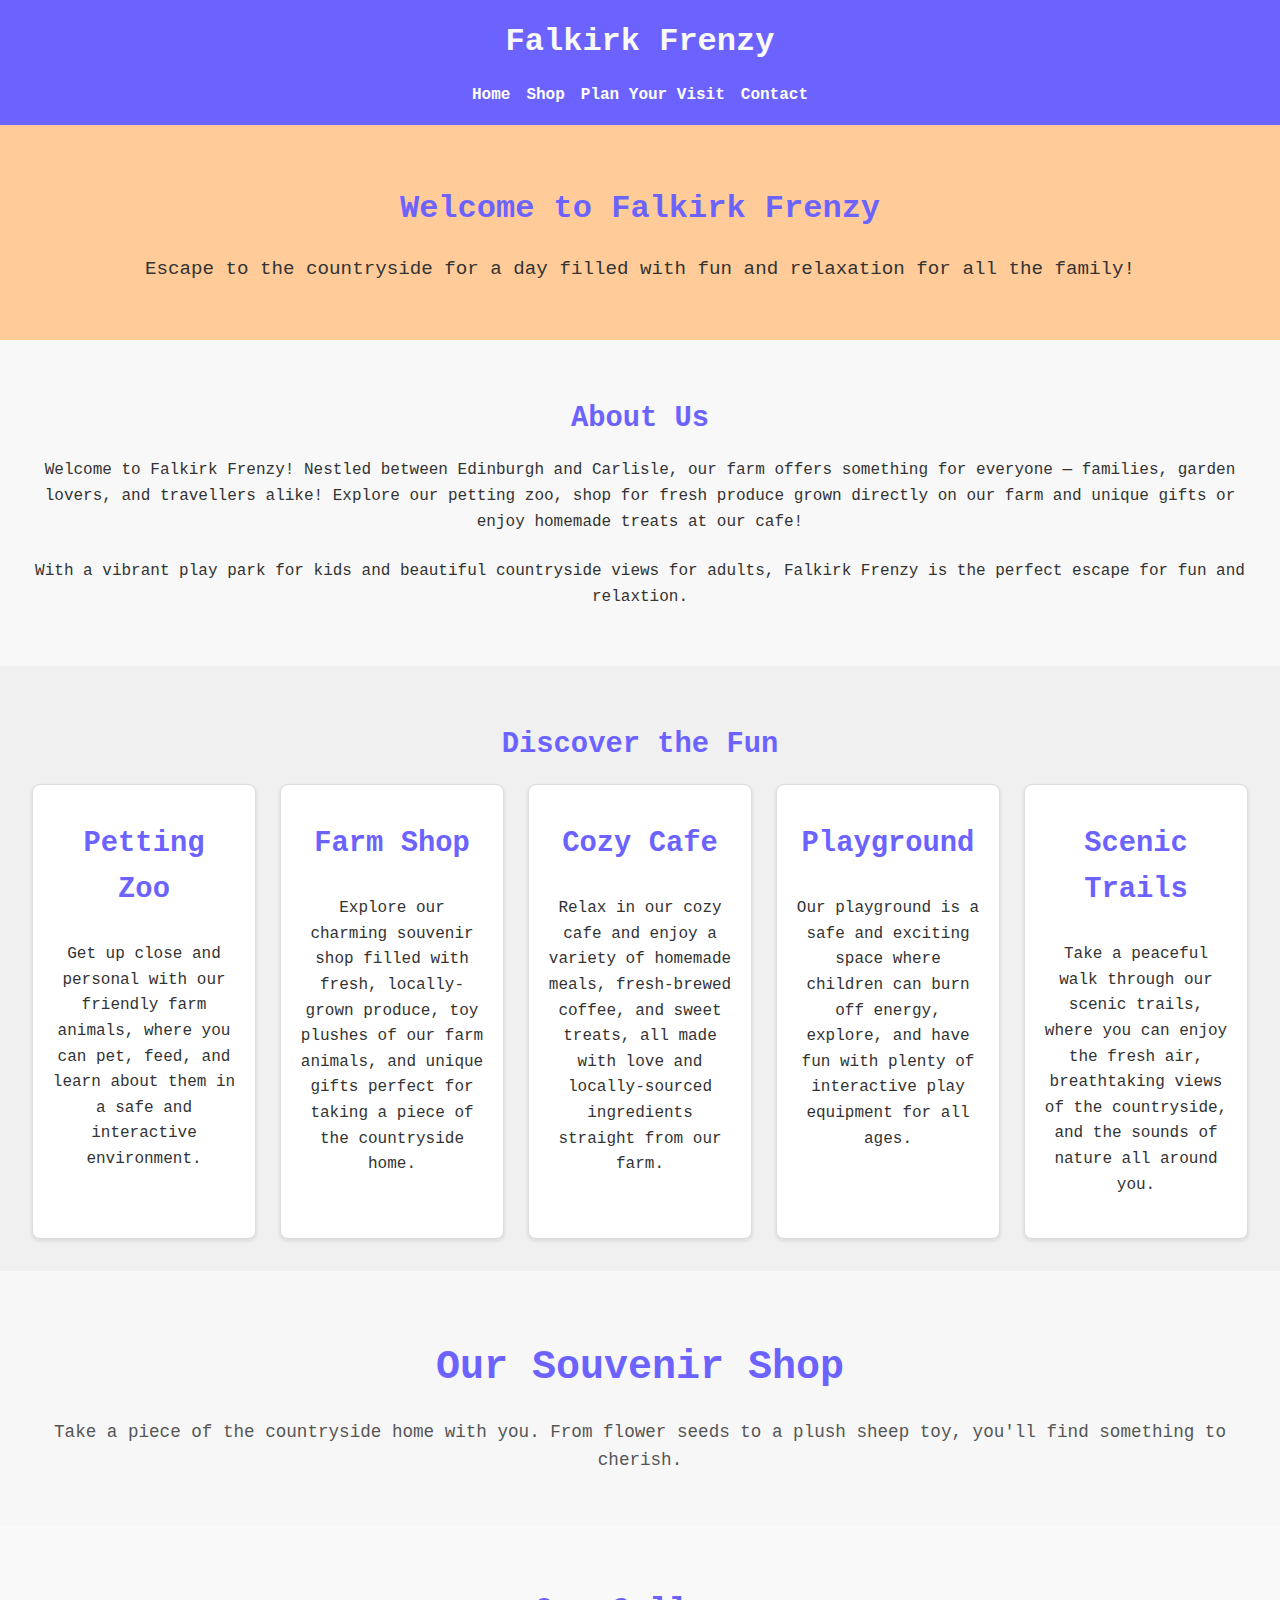
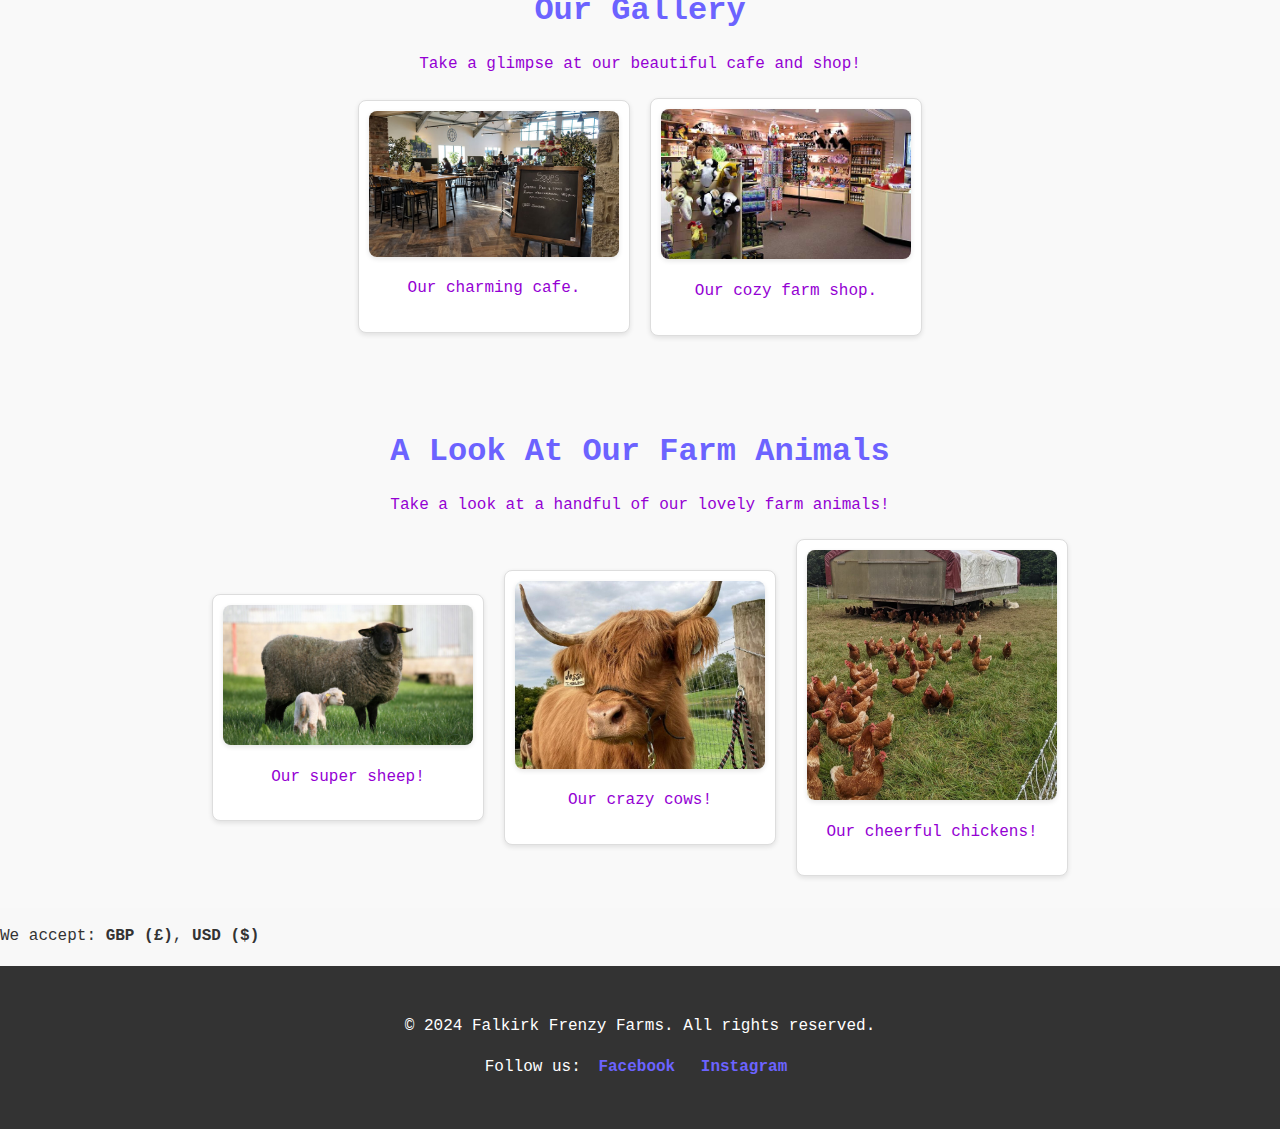
<file: index.html>
<!DOCTYPE html>
<html lang="en">
<head>
    <title>Falkirk Frenzy Farm</title>
    <link rel="stylesheet" href="css/main.css">
</head>
<body>

    <header>
        <div class="site-title">
            <h1>Falkirk Frenzy</h1>
        </div>

        <nav>
            <ul class="nav-menu">
                <li><a href="index.html">Home</a></li>
                <li><a href="shop.html">Shop</a></li>
                <li><a href="planyourvisit.html">Plan Your Visit</a></li>
                <li><a href="contact.html">Contact</a></li>
            </ul>
        </nav>
    </header>


    <section id="intro">
        <h2>Welcome to Falkirk Frenzy</h2>
        <p>Escape to the countryside for a day filled with fun and relaxation for all the family!</p>
    </section>


<section id="about-us">
    <h2>About Us</h2>
    <p>Welcome to Falkirk Frenzy! Nestled between Edinburgh and Carlisle, our farm offers something for everyone — families, garden lovers, and travellers alike! Explore our petting zoo, shop for fresh produce grown directly on our farm and unique gifts or enjoy homemade treats at our cafe!</p>
    <p>With a vibrant play park for kids and beautiful countryside views for adults, Falkirk Frenzy is the perfect escape for fun and relaxtion. </p>
</section>



  <section id="explore">
    <h2>Discover the Fun</h2>
    <div class="highlight-section">
        <div class="highlight-item">

            <h3>Petting Zoo</h3>
            <p>Get up close and personal with our friendly farm animals, where you can pet, feed, and learn about them in a safe and interactive environment.</p>
        </div>

        <div class="highlight-item">
            <h3>Farm Shop</h3>
            <p>Explore our charming souvenir shop filled with fresh, locally-grown produce, toy plushes of our farm animals, and unique gifts perfect for taking a piece of the countryside home.</p>
        </div>

        <div class="highlight-item">
            <h3>Cozy Cafe</h3>
            <p>Relax in our cozy cafe and enjoy a variety of homemade meals, fresh-brewed coffee, and sweet treats, all made with love and locally-sourced ingredients straight from our farm.</p>
        </div>

        <div class="highlight-item">
            <h3>Playground</h3>
            <p>Our playground is a safe and exciting space where children can burn off energy, explore, and have fun with plenty of interactive play equipment for all ages.</p>
        </div>

        <div class="highlight-item">
            <h3>Scenic Trails</h3>
            <p>Take a peaceful walk through our scenic trails, where you can enjoy the fresh air, breathtaking views of the countryside, and the sounds of nature all around you.</p>
        </div>
    </div>
</section>


    <section id="shop">
        <h2>Our Souvenir Shop</h2>
        <p>Take a piece of the countryside home with you. From flower seeds to a plush sheep toy, you'll find something to cherish.</p>
    </section>


<section id="gallery">
    <h2>Our Gallery</h2>
    <p>Take a glimpse at our beautiful cafe and shop!</p>
    <div class="gallery-container">
        <div class="gallery-item">
            <img src="img/cafe.jpg" alt="">
            <p>Our charming cafe.</p>
        </div>
        <div class="gallery-item">
            <img src="img/shop.jpg" alt="Farm Shop">
            <p>Our cozy farm shop.</p>
        </div>
    </div>
</section>

<section id="farm-animals">
    <h2>A Look At Our Farm Animals</h2>
    <p>Take a look at a handful of our lovely farm animals!</p>
    <div class="gallery-container">
        <div class="gallery-item">
            <img src="img/sheep.jpg" alt="Sheep">
            <p>Our super sheep!</p>
        </div>
        <div class="gallery-item">
            <img src="img/cow.jpeg" alt="Cow">
            <p>Our crazy cows!</p>
        </div>
        <div class="gallery-item">
            <img src="img/chicken.jpg" alt="Chicken">
            <p>Our cheerful chickens!</p>
        </div>
    </div>
</section>


        <p>We accept: <strong>GBP (£)</strong>, <strong>USD ($)</strong></p>
    </section>

    <footer id="contact">
        <p>&copy; 2024 Falkirk Frenzy Farms. All rights reserved.</p>
        <p>
            Follow us: 
           <a href="http://www.facebook.com">Facebook</a>
            <a href="http://www.instagram.com">Instagram</a>
        </p>
    </footer>
</body>
</html>
</file>
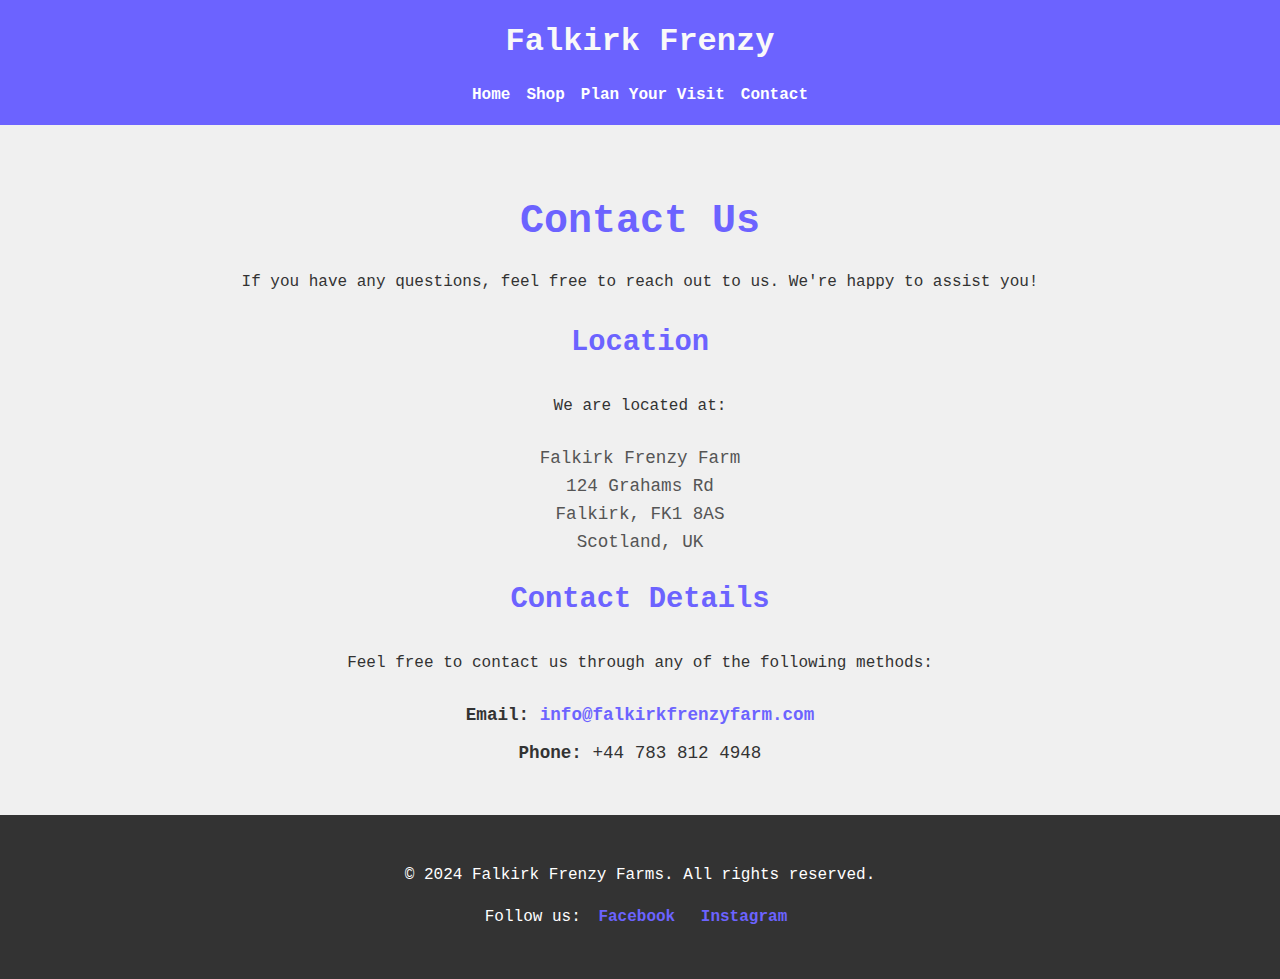
<file: contact.html>
<!DOCTYPE html>
<html lang="en">
<head>
    <link rel="stylesheet" href="css/main.css">
</head>
<body>

    <header>
        <div class="site-title">
            <h1>Falkirk Frenzy</h1>
        </div>

        <nav>
            <ul class="nav-menu">
                <li><a href="index.html">Home</a></li>
                <li><a href="shop.html">Shop</a></li>
                <li><a href="planyourvisit.html">Plan Your Visit</a></li>
                <li><a href="contact.html">Contact</a></li>
            </ul>
        </nav>
    </header>

    <section id="contact">
        <h2>Contact Us</h2>

        <p>If you have any questions, feel free to reach out to us. We're happy to assist you!</p>

        <div class="contact-details">
            <h3>Location</h3>
            <p>We are located at:</p>
            <address>
                Falkirk Frenzy Farm <br>
                124 Grahams Rd <br>
                Falkirk, FK1 8AS <br>
                Scotland, UK
            </address>

            <h3>Contact Details</h3>
            <p>Feel free to contact us through any of the following methods:</p>
            <ul>
                <li><strong>Email:</strong> <a href="mailto:info@falkirkfrenzyfarm.com">info@falkirkfrenzyfarm.com</a></li>
                <li><strong>Phone:</strong> +44 783 812 4948</li>
            </ul>
        </div>
    </section>

    <footer id="contact">
        <p>&copy; 2024 Falkirk Frenzy Farms. All rights reserved.</p>
        <p>
            Follow us: 
           <a href="http://www.facebook.com">Facebook</a>
            <a href="http://www.instagram.com">Instagram</a>
        </p>
    </footer>

</body>
</html>
</file>
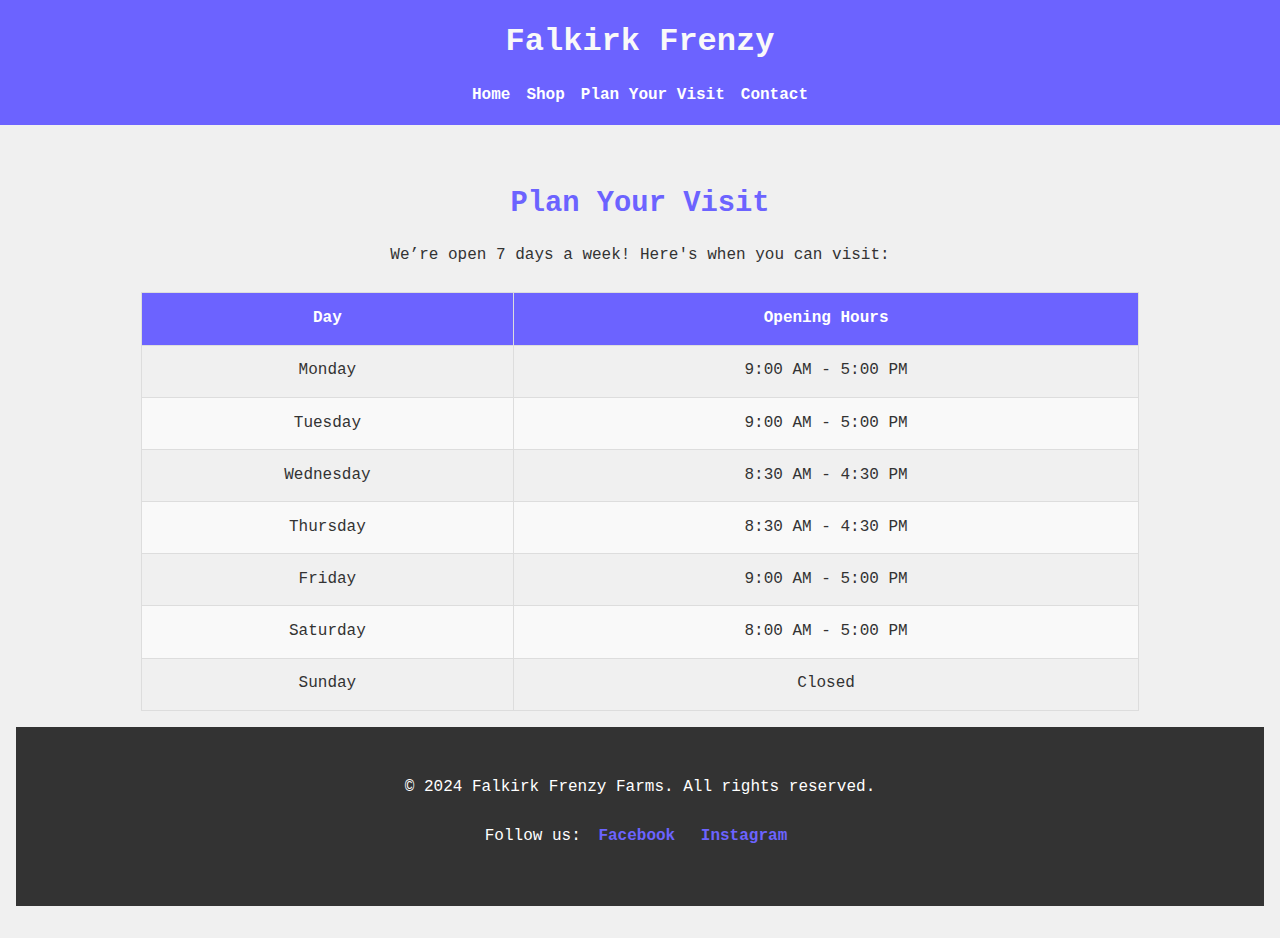
<file: planyourvisit.html>
<!DOCTYPE html>
<html lang="en">
<head>
    <title>Falkirk Frenzy Farm</title>
    <link rel="stylesheet" href="css/main.css">
</head>
<body>

    <header>
        <div class="site-title">
            <h1>Falkirk Frenzy</h1>
        </div>

        <nav>
            <ul class="nav-menu">
                <li><a href="index.html">Home</a></li>
                <li><a href="shop.html">Shop</a></li>
                <li><a href="planyourvisit.html">Plan Your Visit</a></li>
                <li><a href="contact.html">Contact</a></li>
            </ul>
        </nav>
    </header>


    <section id="plan-your-trip">
        <h2>Plan Your Visit</h2>
        <p>We’re open 7 days a week! Here's when you can visit:</p>
        <table>
            <thead>
                <tr>
                    <th>Day</th>
                    <th>Opening Hours</th>
                </tr>
            </thead>
            <tbody>
                <tr>
                    <td>Monday</td>
                    <td>9:00 AM - 5:00 PM</td>
                </tr>
                <tr>
                    <td>Tuesday</td>
                    <td>9:00 AM - 5:00 PM</td>
                </tr>
                <tr>
                    <td>Wednesday</td>
                    <td>8:30 AM - 4:30 PM</td>
                </tr>
                <tr>
                    <td>Thursday</td>
                    <td>8:30 AM - 4:30 PM</td>
                </tr>
                <tr>
                    <td>Friday</td>
                    <td>9:00 AM - 5:00 PM</td>
                </tr>
                <tr>
                    <td>Saturday</td>
                    <td>8:00 AM - 5:00 PM</td>
                </tr>
                <tr>
                    <td>Sunday</td>
                    <td>Closed</td>
                </tr>
            </tbody>
        </table>

    <footer id="contact">
        <p>&copy; 2024 Falkirk Frenzy Farms. All rights reserved.</p>
        <p>
            Follow us: 
           <a href="http://www.facebook.com">Facebook</a>
            <a href="http://www.instagram.com">Instagram</a>
        </p>
    </footer>
</body>
</html>
</file>
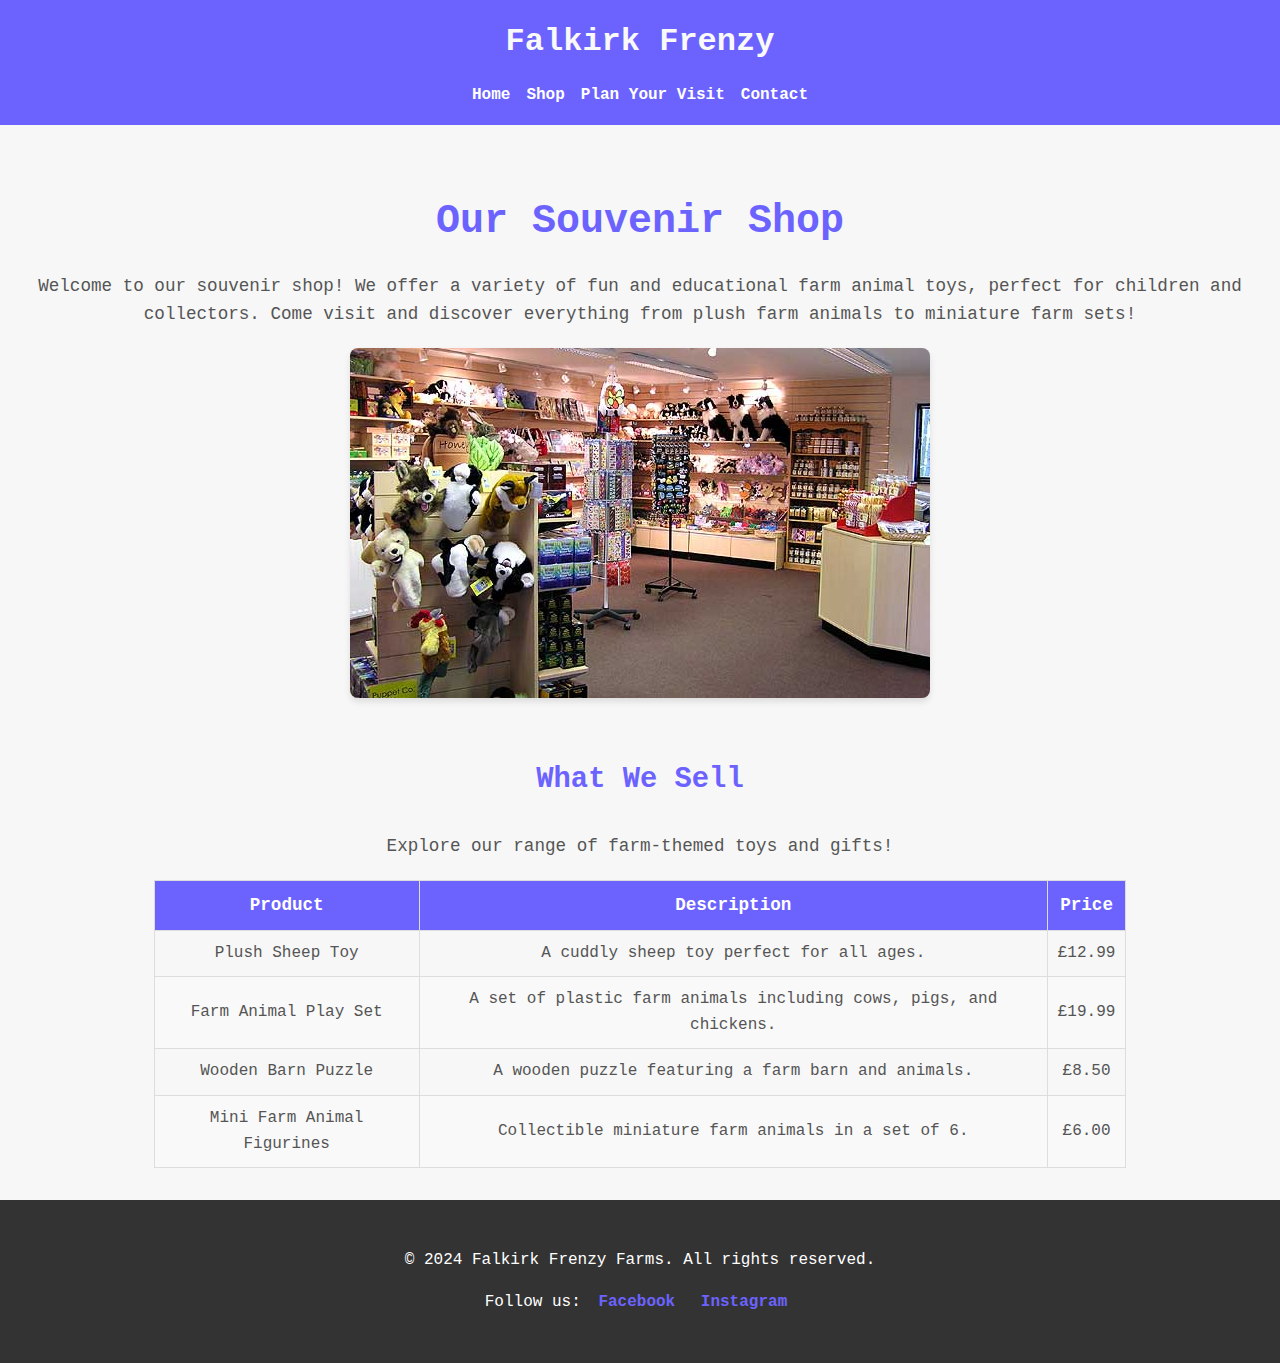
<file: shop.html>
<!DOCTYPE html>
<html lang="en">
<head>
    <title>Falkirk Frenzy Farm</title>
    <link rel="stylesheet" href="css/main.css">
</head>
<body>

    <header>
        <div class="site-title">
            <h1>Falkirk Frenzy</h1>
        </div>

        <nav>
            <ul class="nav-menu">
                <li><a href="index.html">Home</a></li>
                <li><a href="shop.html">Shop</a></li>
                <li><a href="planyourvisit.html">Plan Your Visit</a></li>
                <li><a href="contact.html">Contact</a></li>
            </ul>
        </nav>
    </header>

<section id="shop">
    <h2>Our Souvenir Shop</h2>
    <p>Welcome to our souvenir shop! We offer a variety of fun and educational farm animal toys, perfect for children and collectors. Come visit and discover everything from plush farm animals to miniature farm sets!</p>
    
    <div class="shop-image">
        <img src="img/shop.jpg" alt="Souvenir Shop">
    </div>
    
    <h3>What We Sell</h3>
    <p>Explore our range of farm-themed toys and gifts!</p>
    
    <table class="shop-table">
        <thead>
            <tr>
                <th>Product</th>
                <th>Description</th>
                <th>Price</th>
            </tr>
        </thead>
        <tbody>
            <tr>
                <td>Plush Sheep Toy</td>
                <td>A cuddly sheep toy perfect for all ages.</td>
                <td>£12.99</td>
            </tr>
            <tr>
                <td>Farm Animal Play Set</td>
                <td>A set of plastic farm animals including cows, pigs, and chickens.</td>
                <td>£19.99</td>
            </tr>
            <tr>
                <td>Wooden Barn Puzzle</td>
                <td>A wooden puzzle featuring a farm barn and animals.</td>
                <td>£8.50</td>
            </tr>
            <tr>
                <td>Mini Farm Animal Figurines</td>
                <td>Collectible miniature farm animals in a set of 6.</td>
                <td>£6.00</td>
            </tr>
        </tbody>
    </table>
</section>


    <footer id="contact">
        <p>&copy; 2024 Falkirk Frenzy Farms. All rights reserved.</p>
        <p>
            Follow us: 
           <a href="http://www.facebook.com">Facebook</a>
            <a href="http://www.instagram.com">Instagram</a>
        </p>
    </footer>
</body>
</html>
</file>
<file: css/main.css>
body {
    font-family: Courier New;
    margin: 0;
    padding: 0;
    line-height: 1.6;
    color: #333;
    background-color: #f8f8f8;
}

h1, h2, h3 {
    color: #6C63FF;
}

a {
    text-decoration: none;
    color: #6C63FF;
    font-weight: bold;
}

a:hover {
    color: #ffcc99;
}

header {
    background-color: #6C63FF;
    color: white;
    padding: 1rem 2rem;
    text-align: center;
    position: sticky;
    top: 0;
    z-index: 1000;
}

.site-title h1 {
    font-size: 2rem;
    margin: 0;
    color: #f9f9f9;
}

.nav-menu {
    list-style: none;
    padding: 0;
    margin: 1rem 0 0 0;
    display: flex;
    justify-content: center;
    gap: 1rem;
}

.nav-menu li {
    display: inline;
}

.nav-menu a {
    color: white;
    font-size: 1rem;
}

.nav-menu a:hover {
    text-decoration: underline;
}

#intro {
    text-align: center;
    padding: 2rem 1rem;
    background-color: #ffcc99;
    color: #333;
}

#intro h2 {
    margin-bottom: 1rem;
    font-size: 2rem;
}

#intro p {
    font-size: 1.2rem;
    margin-bottom: 1.5rem;
}

.visit-planner {
    display: inline-block;
    padding: 0.8rem 1.5rem;
    background-color: #6C63FF;
    color: white;
    border-radius: 5px;
    transition: background-color 0.3s;
}

.visit-planner:hover {
    background-color: #4b47c5;
}

section {
    padding: 2rem 1rem;
    text-align: center;
}

section:nth-child(even) {
    background-color: #f0f0f0;
}

section h2 {
    font-size: 1.8rem;
    margin-bottom: 1rem;
}

section p {
    font-size: 1rem;
    margin-bottom: 1.5rem;
}

.highlight-section {
    display: grid;
    grid-template-columns: repeat(auto-fit, minmax(200px, 1fr));
    gap: 1.5rem;
    margin-top: 1rem;
    padding: 0 1rem;
}

.highlight-item {
    background-color: white;
    border: 1px solid #ddd;
    border-radius: 8px;
    padding: 1rem;
    box-shadow: 0 2px 4px rgba(0, 0, 0, 0.1);
    transition: transform 0.3s;
}

.highlight-item:hover {
    transform: translateY(-5px);
}

#plan-your-trip table {
    width: 80%;
    margin: 1rem auto;
    border-collapse: collapse;
    text-align: center;
    font-size: 1rem;
}

#plan-your-trip th, 
#plan-your-trip td {
    border: 1px solid #ddd;
    padding: 0.8rem;
}

#plan-your-trip th {
    background-color: #6C63FF;
    color: white;
}

#plan-your-trip tr:nth-child(even) {
    background-color: #f9f9f9;
}

#plan-your-trip tr:hover {
    background-color: #ffcc99;
}

footer {
    background-color: #333;
    color: white;
    text-align: center;
    padding: 1rem 0;
}

#gallery, #farm-animals {
    text-align: center;
    padding: 2rem;
    background-color: #f9f9f9;
}

#gallery h2, #farm-animals h2 {
    font-size: 2rem;
    color: #6C63FF;
}

#gallery p, #farm-animals p {
    font-size: 1rem;
    color: #9400D3;
    margin-bottom: 20px;
}

.gallery-container {
    display: flex;
    justify-content: center;
    align-items: center;
    flex-wrap: wrap;
    gap: 20px;
    margin: 0 auto;
}

.gallery-item {
    width: 250px;
    text-align: center;
    border: 1px solid #ddd;
    border-radius: 8px;
    padding: 10px;
    background-color: white;
    box-shadow: 0 2px 5px rgba(0, 0, 0, 0.1);
}

.gallery-item img {
    width: 100%;
    height: auto;
    border-radius: 8px;
    box-shadow: 0 2px 5px rgba(0, 0, 0, 0.1);
    transition: transform 0.3s ease;
}

.gallery-item img:hover {
    transform: scale(1.05);
}

.gallery-item p {
    margin-top: 10px;
    font-size: 1rem;
    color: #555;
}

#shop {
    text-align: center;
    padding: 2rem;
    background-color: #f7f7f7;
}

#shop h2 {
    font-size: 2.5rem;
    color: #6C63FF;
    margin-bottom: 10px;
}

#shop p {
    font-size: 1.1rem;
    color: #555;
    margin-bottom: 20px;
}

.shop-image img {
    max-width: 100%;
    height: auto;
    border-radius: 8px;
    box-shadow: 0 4px 6px rgba(0, 0, 0, 0.1);
    margin-bottom: 30px;
}

h3 {
    font-size: 1.8rem;
    color: #6C63FF;
    margin-top: 20px;
}

.shop-table {
    width: 80%;
    margin: 0 auto;
    border-collapse: collapse;
    margin-top: 20px;
}

.shop-table th, .shop-table td {
    padding: 10px;
    border: 1px solid #ddd;
    text-align: center;
}

.shop-table th {
    background-color: #6C63FF;
    color: white;
    font-size: 1.1rem;
}

.shop-table td {
    font-size: 1rem;
    color: #555;
}

.shop-table tr:nth-child(even) {
    background-color: #f9f9f9;
}

.shop-table tr:hover {
    background-color: #f1f1f1;
}

#contact {
    padding: 2rem;
    text-align: center;
}

#contact h2 {
    font-size: 2.5rem;
}

#contact .contact-details h3 {
    font-size: 1.8rem;
    margin-top: 20px;
}

#contact address {
    font-style: normal;
    font-size: 1.1rem;
    color: #555;
}

.map iframe {
    margin-top: 20px;
    border-radius: 8px;
}

#contact ul {
    list-style: none;
    padding: 0;
}

#contact ul li {
    font-size: 1.1rem;
    margin-bottom: 10px;
}

#contact a {
    color: #6C63FF;
    text-decoration: none;
}

#contact a:hover {
    text-decoration: underline;
}


footer a {
    color: #ffcc99;
    margin: 0 0.5rem;
}

footer a:hover {
    color: white;
}
</file>
